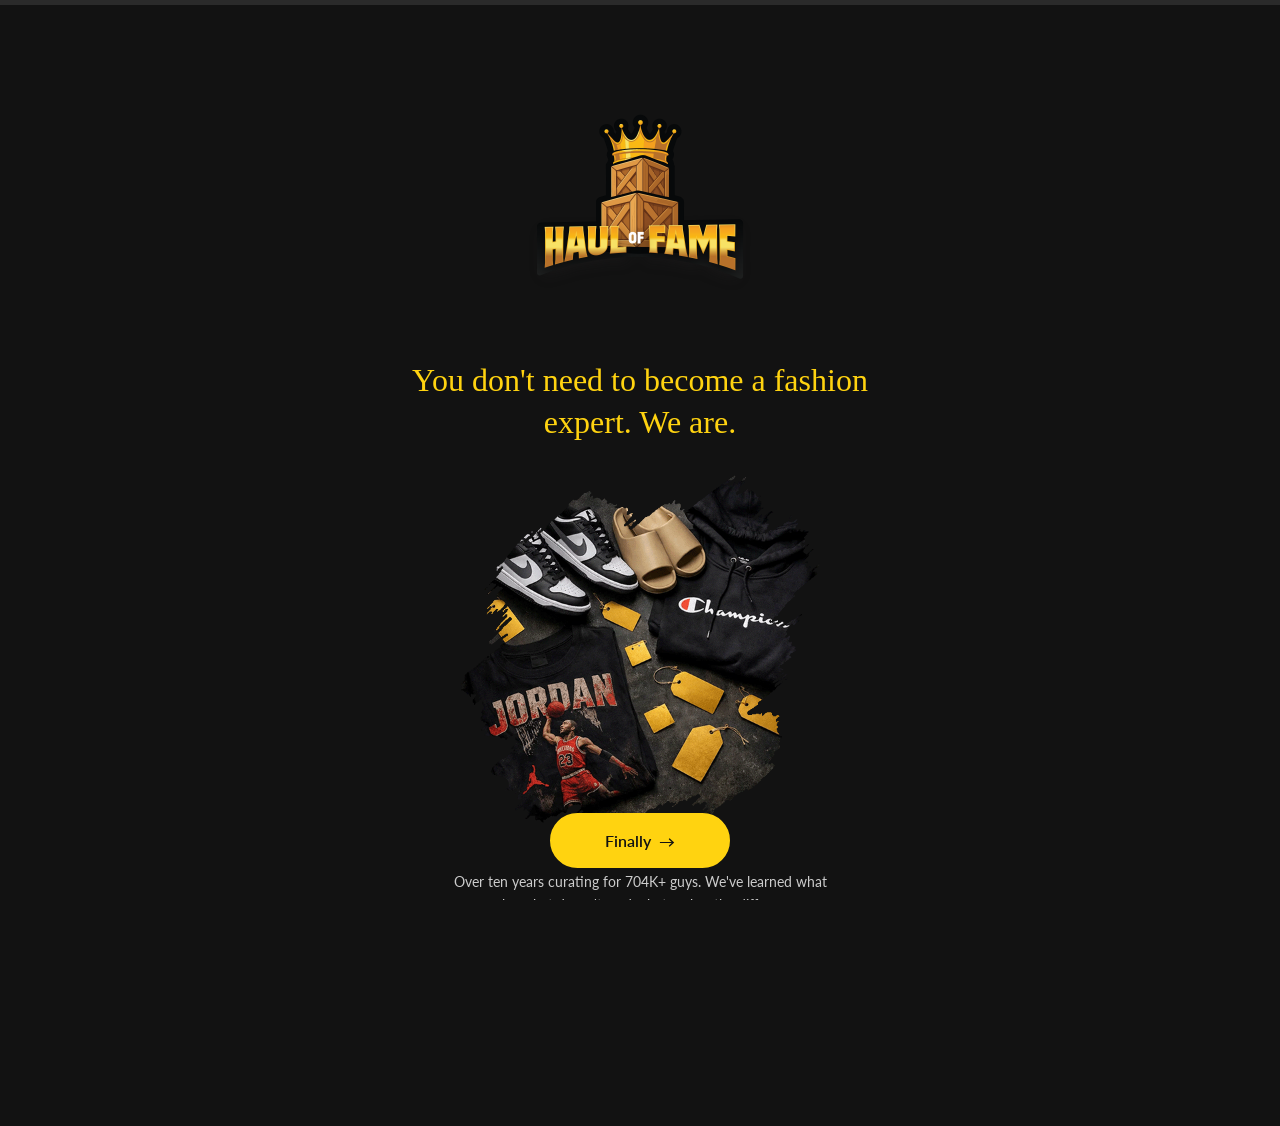
<file: quiz.html>
<!DOCTYPE html>
<html lang="en">
<head>
  <meta charset="UTF-8" />
  <meta name="viewport" content="width=device-width, initial-scale=1.0" />
  <title>Style Quiz | Haul of Fame</title>
  <meta name="description" content="Take the Haul of Fame StyleDNA quiz and discover your perfect subscription plan." />
  <link href="imgs/Starter.png" rel="shortcut icon" type="image/x-icon" />
  <link href="imgs/Starter.png" rel="apple-touch-icon" />

  <!-- Fonts -->
  <link rel="preconnect" href="https://fonts.googleapis.com" />
  <link rel="preconnect" href="https://fonts.gstatic.com" crossorigin />
  <link href="https://fonts.googleapis.com/css2?family=Lato:wght@300;400;700;900&family=Montserrat:wght@400;500;600;700&family=Permanent+Marker&display=swap" rel="stylesheet" />

  <!-- Styles -->
  <link href="css/swiper-bundle.min.css" rel="stylesheet" />
  <link href="css/quiz.css" rel="stylesheet" />
</head>
<body id="qz-body">

  <!-- Progress Bar -->
  <div id="qz-progress-bar">
    <div id="qz-progress-fill"></div>
  </div>

  <!-- Back Button (global, shown on steps 1+) -->
  <button id="qz-back-btn" class="qz-back-btn" aria-label="Go back" style="display:none;">
    <svg width="20" height="20" viewBox="0 0 20 20" fill="none"><path d="M13 16L7 10L13 4" stroke="currentColor" stroke-width="2" stroke-linecap="round" stroke-linejoin="round"/></svg>
  </button>

  <!-- Main Container -->
  <div id="qz-container">

    <!-- ============================================
         STEP 0: INTRO CAROUSEL (6 slides)
         ============================================ -->
    <section id="qz-welcome" class="qz-step" data-step="0">
      <div class="qz-step-content">
        <div class="qz-logo"><a href="https://thehauloffame.com" target="_blank"><img src="imgs/Logo_PNG_Colored_HOF.png" alt="Haul of Fame" /></a></div>
        <div id="qz-carousel-swiper" class="swiper">
          <div class="swiper-wrapper">

            <!-- Slide 1: Brand Network -->
            <div class="swiper-slide">
              <h1 class="qz-headline">You don't need to become a fashion expert. We are.</h1>
              <div class="qz-img-placeholder" id="qz-slide-img-1">
                <img src="imgs/cs_1.png" alt="Brand Network" style="width:100%;height:100%;object-fit:cover;border-radius:inherit;" />
              </div>
              <p class="qz-carousel-text">Over ten years curating for 704K+ guys. We've learned what works, what doesn't, and what makes the difference.</p>
            </div>

            <!-- Slide 2: Curation -->
            <div class="swiper-slide">
              <h1 class="qz-headline">We Show You Options. You Choose What Ships.</h1>
              <div class="qz-img-placeholder" id="qz-slide-img-2">
                <img src="imgs/cs_2.png" alt="Clothing Options" style="width:100%;height:100%;object-fit:cover;border-radius:inherit;" />
              </div>
              <p class="qz-carousel-text">See everything before it ships. Swap anything you don't like.</p>
            </div>

            <!-- Slide 3: Feedback -->
            <div class="swiper-slide">
              <h1 class="qz-headline">Every Choice You Make Teaches Us More About You.</h1>
              <div class="qz-img-placeholder" id="qz-slide-img-3">
                <img src="imgs/cs_3.png" alt="Feedback Loop" style="width:100%;height:100%;object-fit:cover;border-radius:inherit;" />
              </div>
              <p class="qz-carousel-text">704K+ guys have taught us patterns. Your feedback makes our recommendations smarter. You get better style, we get better at helping you.</p>
            </div>

            <!-- Slide 4: Value -->
            <div class="swiper-slide">
              <h1 class="qz-headline">Better Style Shouldn't Cost a Fortune or Feel Scary.</h1>
              <div class="qz-img-placeholder" id="qz-slide-img-4">
                <img src="imgs/cs_4.png" alt="Membership Value" style="width:100%;height:100%;object-fit:cover;border-radius:inherit;" />
              </div>
              <p class="qz-carousel-text">We cut out middlemen and partner directly with brands, passing the savings to you. Preview everything before it ships. Cancel anytime. You're in complete control.</p>
            </div>

            <!-- Slide 5: Transformation -->
            <div class="swiper-slide">
              <h1 class="qz-headline">"I Have Nothing to Wear" to "I Always Look Good."</h1>
              <div class="qz-img-placeholder" id="qz-slide-img-5">
                <img src="imgs/cs_5.png" alt="Before After" style="width:100%;height:100%;object-fit:cover;border-radius:inherit;" />
              </div>
              <p class="qz-carousel-text">Better dates. Better meetings. Better days. When you look good consistently, everything else gets easier.</p>
            </div>

            <!-- Slide 6: StyleDNA -->
            <div class="swiper-slide">
              <h1 class="qz-headline">Ready to Unlock Your StyleDNA?</h1>
              <p class="qz-subtext" style="margin-bottom:12px;">We've shown you how we help guys look better. Now let's talk about YOU.</p>
              <div class="qz-img-placeholder" id="qz-slide-img-6">
                <img src="imgs/cs_6.png" alt="StyleDNA" style="width:100%;height:100%;object-fit:cover;border-radius:inherit;" />
              </div>
              <p class="qz-carousel-text">These questions help us know what looks good on you - your build, what you like, how you live.</p>
            </div>

          </div>
          <div class="swiper-pagination" id="qz-carousel-dots"></div>
        </div>
      </div>
      <button id="qz-carousel-btn" class="qz-btn-primary">Finally <span class="qz-arrow">&rarr;</span></button>
    </section>

    <!-- ============================================
         STEP 1: Q1 - What matters most?
         ============================================ -->
    <section id="qz-motivation" class="qz-step" data-step="1">
      <div class="qz-step-content">
        <h1 class="qz-headline">You're here for a reason &mdash; better style, better fit, or better value.</h1>
        <h2 class="qz-question-label">What matters most to you?</h2>
        <div class="qz-options-grid qz-grid-2x2">
          <button class="qz-option-card" data-value="saving-time" id="qz-q1-opt1">Saving time</button>
          <button class="qz-option-card" data-value="dressing-better" id="qz-q1-opt2">Dressing better for less</button>
          <button class="qz-option-card" data-value="finding-brands" id="qz-q1-opt3">Finding better brands &amp; fits</button>
          <button class="qz-option-card" data-value="confidence" id="qz-q1-opt4">Building confidence</button>
        </div>
      </div>
      <button class="qz-btn-primary qz-btn-next qz-btn-disabled" disabled>Next <span class="qz-arrow">&rarr;</span></button>
    </section>

    <!-- ============================================
         STEP 2: Q2 - Primary style
         ============================================ -->
    <section id="qz-signal" class="qz-step" data-step="2">
      <div class="qz-step-content">
        <h1 class="qz-headline">Your style is a signal.</h1>
        <p class="qz-subtext">It doesn't just reflect who you are &mdash; it trains people how to treat you. We help you send the right signal, without the stress of figuring it out alone.</p>
        <h2 class="qz-question-label">What's your primary style?</h2>
        <div class="qz-options-grid qz-grid-1col">
          <button class="qz-option-card" data-value="contemporary" id="qz-q2-opt1">
            <span class="qz-option-title">Contemporary</span>
            <span class="qz-option-desc">Minimalist, timeless pieces</span>
          </button>
          <button class="qz-option-card" data-value="streetwear" id="qz-q2-opt2">
            <span class="qz-option-title">Streetwear</span>
            <span class="qz-option-desc">Urban, hip hop-inspired fit</span>
          </button>
          <button class="qz-option-card" data-value="heritage" id="qz-q2-opt3">
            <span class="qz-option-title">Heritage</span>
            <span class="qz-option-desc">Retro, creative, standout pieces</span>
          </button>
        </div>
      </div>
      <button class="qz-btn-primary qz-btn-next qz-btn-disabled" disabled>Next <span class="qz-arrow">&rarr;</span></button>
    </section>

    <!-- ============================================
         STEP 3: COMPLIMENT
         ============================================ -->
    <section id="qz-confidence" class="qz-step" data-step="3">
      <div class="qz-step-content">
        <h1 class="qz-headline">Great choice &mdash; style is personal, but confidence is universal.</h1>

        <!-- Streetwear variant -->
        <div class="qz-compliment-variant" data-style="streetwear">
          <div id="div-compliment-stack" class="qz-tip-stack" style="position:relative; width:100%; max-width:600px; aspect-ratio:1/1; margin:0 auto; overflow:visible;">
            <img src="imgs/QZ_tip1.png" alt="Streetwear Style 1" class="qz-tip-drop" style="position:absolute; width:100%; border-radius:12px; opacity:0; transform:translateY(-80px); z-index:1;" />
            <img src="imgs/QZ_tip2.png" alt="Streetwear Style 2" class="qz-tip-drop" style="position:absolute; width:100%; border-radius:12px; opacity:0; transform:translateY(-80px); z-index:2;" />
            <img src="imgs/QZ_tip3.png" alt="Streetwear Style 3" class="qz-tip-drop" style="position:absolute; width:100%; border-radius:12px; opacity:0; transform:translateY(-80px); z-index:3;" />
            <img src="imgs/QZ_tip4.png" alt="Streetwear Style 4" class="qz-tip-drop" style="position:absolute; width:100%; border-radius:12px; opacity:0; transform:translateY(-80px); z-index:4;" />
          </div>
          <h2 class="qz-question-label" style="margin-top:32px; position:relative; z-index:5;">STREETWEAR</h2>
        </div>

        <!-- Contemporary variant -->
        <div class="qz-compliment-variant" data-style="contemporary" style="display:none;">
          <div id="div-compliment-stack-cont" class="qz-tip-stack" style="position:relative; width:100%; max-width:600px; aspect-ratio:1/1; margin:0 auto; overflow:visible;">
            <img src="imgs/QZ_tip3.png" alt="Contemporary Style 1" class="qz-tip-drop" style="position:absolute; width:100%; border-radius:12px; opacity:0; transform:translateY(-80px); z-index:1;" />
            <img src="imgs/QZ_tip4.png" alt="Contemporary Style 2" class="qz-tip-drop" style="position:absolute; width:100%; border-radius:12px; opacity:0; transform:translateY(-80px); z-index:2;" />
            <img src="imgs/QZ_tip1.png" alt="Contemporary Style 3" class="qz-tip-drop" style="position:absolute; width:100%; border-radius:12px; opacity:0; transform:translateY(-80px); z-index:3;" />
            <img src="imgs/QZ_tip2.png" alt="Contemporary Style 4" class="qz-tip-drop" style="position:absolute; width:100%; border-radius:12px; opacity:0; transform:translateY(-80px); z-index:4;" />
          </div>
          <h2 class="qz-question-label" style="margin-top:32px; position:relative; z-index:5;">CONTEMPORARY</h2>
        </div>

        <!-- Heritage variant -->
        <div class="qz-compliment-variant" data-style="heritage" style="display:none;">
          <div id="div-compliment-stack-her" class="qz-tip-stack" style="position:relative; width:100%; max-width:600px; aspect-ratio:1/1; margin:0 auto; overflow:visible;">
            <img src="imgs/QZ_tip2.png" alt="Heritage Style 1" class="qz-tip-drop" style="position:absolute; width:100%; border-radius:12px; opacity:0; transform:translateY(-80px); z-index:1;" />
            <img src="imgs/QZ_tip1.png" alt="Heritage Style 2" class="qz-tip-drop" style="position:absolute; width:100%; border-radius:12px; opacity:0; transform:translateY(-80px); z-index:2;" />
            <img src="imgs/QZ_tip4.png" alt="Heritage Style 3" class="qz-tip-drop" style="position:absolute; width:100%; border-radius:12px; opacity:0; transform:translateY(-80px); z-index:3;" />
            <img src="imgs/QZ_tip3.png" alt="Heritage Style 4" class="qz-tip-drop" style="position:absolute; width:100%; border-radius:12px; opacity:0; transform:translateY(-80px); z-index:4;" />
          </div>
          <h2 class="qz-question-label" style="margin-top:32px; position:relative; z-index:5;">HERITAGE</h2>
        </div>

        <p class="qz-subtext">We've styled over 1 million boxes, and here's what we've learned: The #1 reason members stick around? The fit. When it fits right, it feels right. And when you feel right, you show up different.</p>
      </div>
      <button class="qz-btn-primary qz-btn-next">Next <span class="qz-arrow">&rarr;</span></button>
    </section>

    <!-- ============================================
         STEP 4: Q3 - Bottoms fit
         ============================================ -->
    <section id="qz-silhouette" class="qz-step" data-step="4">
      <div class="qz-step-content">
        <h1 class="qz-headline">Fit is quiet status.</h1>
        <p class="qz-subtext">Fit isn't just about comfort, it's about how you show up. When it's right, people notice &mdash; even if they don't know why.</p>
        <h2 class="qz-question-label">How do you like your bottoms to fit?</h2>
        <div class="qz-options-grid qz-grid-1col">
          <button class="qz-option-card" data-value="skinny-slim" id="qz-q3-opt1">
            <span class="qz-option-title">Skinny / Slim</span>
            <span class="qz-option-desc">Fitted, tapered, sharper silhouette</span>
          </button>
          <button class="qz-option-card" data-value="straight" id="qz-q3-opt2">
            <span class="qz-option-title">Straight</span>
            <span class="qz-option-desc">Balanced, classic, clean line</span>
          </button>
          <button class="qz-option-card" data-value="relaxed" id="qz-q3-opt3">
            <span class="qz-option-title">Relaxed</span>
            <span class="qz-option-desc">Looser fit, laid-back energy</span>
          </button>
        </div>
      </div>
      <button class="qz-btn-primary qz-btn-next qz-btn-disabled" disabled>Next <span class="qz-arrow">&rarr;</span></button>
    </section>

    <!-- ============================================
         STEP 5: Q4 - Colors
         ============================================ -->
    <section id="qz-energy" class="qz-step" data-step="5">
      <div class="qz-step-content">
        <h1 class="qz-headline">Colors carry energy.</h1>
        <p class="qz-subtext">Every color carries a vibe. Neutrals blend in. Bolds stand out. The right mix? That's how people remember you.</p>
        <h2 class="qz-question-label">What colors do you like?</h2>
        <div class="qz-options-grid qz-grid-1col">
          <button class="qz-option-card" data-value="neutral" id="qz-q4-opt1">
            <span class="qz-option-title">Neutral</span>
            <span class="qz-option-desc">Clean, understated, low-key</span>
          </button>
          <button class="qz-option-card" data-value="bold" id="qz-q4-opt2">
            <span class="qz-option-title">Bold</span>
            <span class="qz-option-desc">Bright, vivid, attention-grabbing</span>
          </button>
          <button class="qz-option-card" data-value="both" id="qz-q4-opt3">
            <span class="qz-option-title">Both</span>
            <span class="qz-option-desc">Mix of chill and standout pieces</span>
          </button>
        </div>
      </div>
      <button class="qz-btn-primary qz-btn-next qz-btn-disabled" disabled>Next <span class="qz-arrow">&rarr;</span></button>
    </section>

    <!-- ============================================
         STEP 6: Q5 - Designs
         ============================================ -->
    <section id="qz-expression" class="qz-step" data-step="6">
      <div class="qz-step-content">
        <h1 class="qz-headline">Designs say what you're about &mdash; without saying a word.</h1>
        <h2 class="qz-question-label">What kind of designs feel most like you?</h2>
        <div class="qz-options-grid qz-grid-1col">
          <button class="qz-option-card" data-value="clean" id="qz-q5-opt1">
            <span class="qz-option-title">Clean</span>
            <span class="qz-option-desc">Clean, simple, low-key logos &amp; prints</span>
          </button>
          <button class="qz-option-card" data-value="graphic" id="qz-q5-opt2">
            <span class="qz-option-title">Graphic</span>
            <span class="qz-option-desc">Bold designs, standout energy</span>
          </button>
          <button class="qz-option-card" data-value="both" id="qz-q5-opt3">
            <span class="qz-option-title">Both</span>
            <span class="qz-option-desc">Open to all styles, all moods</span>
          </button>
        </div>
      </div>
      <button class="qz-btn-primary qz-btn-next qz-btn-disabled" disabled>Next <span class="qz-arrow">&rarr;</span></button>
    </section>

    <!-- ============================================
         STEP 7: TIP 1
         ============================================ -->
    <section id="qz-checkpoint" class="qz-step" data-step="7">
      <div class="qz-step-content">
        <h1 class="qz-headline">Color. Design. Fit. Check.</h1>
        <img id="img-qz-tip6" src="imgs/QZ_tip6.png" alt="Style Tip" style="width:100%; max-width:400px; display:block; margin:20px auto; border-radius:12px;" />
        <p class="qz-subtext">93% of members say the main reason they stay is because we nail the fit. A perfect fit = confidence, energy, vibes.</p>
        <div id="div-tip1-stack" class="qz-tip-stack" style="position:relative; max-width:300px; aspect-ratio:3/4; margin:20px auto;">
          <img id="img-tip1-first" src="imgs/QZ_tip1.png" alt="Tip 1" class="qz-tip-drop" style="position:absolute; width:100%; border-radius:12px; opacity:0; transform:translateY(-80px); z-index:2;" />
          <img id="img-tip1-second" src="imgs/QZ_tip2.png" alt="Tip 2" class="qz-tip-drop" style="position:absolute; width:90%; left:5%; top:8%; border-radius:12px; opacity:0; transform:translateY(-80px); z-index:1;" />
        </div>
      </div>
      <button class="qz-btn-primary qz-btn-next">Next <span class="qz-arrow">&rarr;</span></button>
    </section>

    <!-- ============================================
         STEP 8: Q6 - Top size
         ============================================ -->
    <section id="qz-comfort" class="qz-step" data-step="8">
      <div class="qz-step-content">
        <h1 class="qz-headline">Fit isn't just comfort &mdash; it's competence.</h1>
        <p class="qz-subtext">We fine-tune each piece to help you feel sharper, stronger, and ready to move. Literally.</p>
        <h2 class="qz-question-label">What's your preferred top size?</h2>
        <div class="qz-options-grid qz-grid-2col">
          <button class="qz-option-pill" data-value="xs" id="qz-q6-xs">X-Small</button>
          <button class="qz-option-pill" data-value="s" id="qz-q6-s">Small</button>
          <button class="qz-option-pill" data-value="m" id="qz-q6-m">Medium</button>
          <button class="qz-option-pill" data-value="l" id="qz-q6-l">Large</button>
          <button class="qz-option-pill" data-value="xl" id="qz-q6-xl">X-Large</button>
          <button class="qz-option-pill" data-value="2xl" id="qz-q6-2xl">2X-Large</button>
          <button class="qz-option-pill" data-value="3xl" id="qz-q6-3xl" style="grid-column: span 2;">3X-Large</button>
        </div>
      </div>
      <button class="qz-btn-primary qz-btn-next qz-btn-disabled" disabled>Next <span class="qz-arrow">&rarr;</span></button>
    </section>

    <!-- ============================================
         STEP 9: Q7 - Waist + Pant length
         ============================================ -->
    <section id="qz-proportion" class="qz-step" data-step="9">
      <div class="qz-step-content">
        <h1 class="qz-headline">People feel when your fit is off.</h1>
        <p class="qz-subtext">We fix that. Because quiet confidence starts with pants that actually fit.</p>

        <h2 class="qz-question-label">What's your waist size?</h2>
        <div class="qz-options-grid qz-grid-3col" data-group="waistSize">
          <button class="qz-option-pill" data-value="28">28</button>
          <button class="qz-option-pill" data-value="29">29</button>
          <button class="qz-option-pill" data-value="30">30</button>
          <button class="qz-option-pill" data-value="31">31</button>
          <button class="qz-option-pill" data-value="32">32</button>
          <button class="qz-option-pill" data-value="33">33</button>
          <button class="qz-option-pill" data-value="34">34</button>
          <button class="qz-option-pill" data-value="36">36</button>
          <button class="qz-option-pill" data-value="38">38</button>
          <button class="qz-option-pill" data-value="40">40</button>
          <button class="qz-option-pill" data-value="42">42</button>
          <button class="qz-option-pill" data-value="44">44</button>
        </div>

        <h2 class="qz-question-label" style="margin-top:24px;">What's your desired pant length?</h2>
        <div class="qz-options-grid qz-grid-3col" data-group="pantLength">
          <button class="qz-option-pill" data-value="30">30</button>
          <button class="qz-option-pill" data-value="32">32</button>
          <button class="qz-option-pill" data-value="34">34</button>
        </div>
      </div>
      <button class="qz-btn-primary qz-btn-next qz-btn-disabled" disabled>Next <span class="qz-arrow">&rarr;</span></button>
    </section>

    <!-- ============================================
         STEP 10: Q8 - Shoe size
         ============================================ -->
    <section id="qz-finish" class="qz-step" data-step="10">
      <div class="qz-step-content">
        <h1 class="qz-headline">Your shoes finish the story.</h1>
        <p class="qz-subtext">We help you build full fits &mdash; not half-baked looks.</p>
        <h2 class="qz-question-label">What's your shoe size?</h2>
        <div class="qz-options-grid qz-grid-3col">
          <button class="qz-option-pill" data-value="7">7</button>
          <button class="qz-option-pill" data-value="7.5">7.5</button>
          <button class="qz-option-pill" data-value="8">8</button>
          <button class="qz-option-pill" data-value="8.5">8.5</button>
          <button class="qz-option-pill" data-value="9">9</button>
          <button class="qz-option-pill" data-value="9.5">9.5</button>
          <button class="qz-option-pill" data-value="10">10</button>
          <button class="qz-option-pill" data-value="10.5">10.5</button>
          <button class="qz-option-pill" data-value="11">11</button>
          <button class="qz-option-pill" data-value="11.5">11.5</button>
          <button class="qz-option-pill" data-value="12">12</button>
          <button class="qz-option-pill" data-value="13">13</button>
          <button class="qz-option-pill" data-value="14">14</button>
          <button class="qz-option-pill" data-value="other">Other</button>
        </div>
      </div>
      <button class="qz-btn-primary qz-btn-next qz-btn-disabled" disabled>Next <span class="qz-arrow">&rarr;</span></button>
    </section>

    <!-- ============================================
         STEP 11: Q9 - Height + Weight sliders
         ============================================ -->
    <section id="qz-blueprint" class="qz-step" data-step="11">
      <div class="qz-step-content">
        <h1 class="qz-headline">Brands use size charts &mdash; we use your measurements.</h1>
        <p class="qz-subtext">So you get what actually fits.</p>

        <div class="qz-slider-group">
          <h2 class="qz-question-label" style="text-align:left;">What's your height?</h2>
          <div class="qz-slider-header">
            <span class="qz-slider-label">Height</span>
            <span class="qz-slider-value" id="qz-height-value">5'8"</span>
          </div>
          <input type="range" class="qz-range" id="qz-height-slider" min="58" max="80" value="68" step="1" />
          <div class="qz-slider-hint" id="qz-height-hint">5'8"</div>
        </div>

        <div class="qz-slider-group">
          <h2 class="qz-question-label" style="text-align:left;">What's your weight?</h2>
          <div class="qz-slider-header">
            <span class="qz-slider-label">Weight</span>
            <span class="qz-slider-value" id="qz-weight-value">170 lbs</span>
          </div>
          <input type="range" class="qz-range" id="qz-weight-slider" min="100" max="350" value="170" step="5" />
          <div class="qz-slider-hint" id="qz-weight-hint">170 lbs</div>
        </div>
      </div>
      <button class="qz-btn-primary qz-btn-next">Next <span class="qz-arrow">&rarr;</span></button>
    </section>

    <!-- ============================================
         STEP 12: TIP 2
         ============================================ -->
    <section id="qz-precision" class="qz-step" data-step="12">
      <div class="qz-step-content">
        <h1 class="qz-headline">One size doesn't fit all.</h1>
        <p class="qz-subtext">Forget the guesswork. We build boxes to fit you &mdash; not a generic chart. The result? More wears, fewer regrets.</p>
        <div class="qz-img-placeholder" style="max-width:700px; background:transparent; border:none; overflow:visible; aspect-ratio:auto;">
          <img src="imgs/QZ_tip5.png" alt="Fit Tip" style="width:100%; height:auto; object-fit:contain; border-radius:0;" />
        </div>
      </div>
      <button class="qz-btn-primary qz-btn-next">Next <span class="qz-arrow">&rarr;</span></button>
    </section>

    <!-- ============================================
         STEP 13: Q10 - Brand selection
         ============================================ -->
    <section id="qz-premium" class="qz-step" data-step="13">
      <div class="qz-step-content">
        <h1 class="qz-headline">Get premium brands &mdash; for half the price.</h1>
        <p class="qz-subtext">Because flexing smart is better than flexing loud.</p>
        <h2 class="qz-question-label">What brands and shops feel most like you?</h2>
        <p class="qz-brands-counter">Select up to 6</p>
        <div class="qz-brands-wrap">
          <button class="qz-brand-pill" data-value="adidas">adidas</button>
          <button class="qz-brand-pill" data-value="american-eagle">American Eagle</button>
          <button class="qz-brand-pill" data-value="banks-journal">Banks Journal</button>
          <button class="qz-brand-pill" data-value="ben-sherman">Ben Sherman</button>
          <button class="qz-brand-pill" data-value="brixton">Brixton</button>
          <button class="qz-brand-pill" data-value="calvin-klein">Calvin Klein</button>
          <button class="qz-brand-pill" data-value="champion">Champion</button>
          <button class="qz-brand-pill" data-value="citi-trends">Citi Trends</button>
          <button class="qz-brand-pill" data-value="cookies">Cookies</button>
          <button class="qz-brand-pill" data-value="crooks-castles">Crooks &amp; Castles</button>
          <button class="qz-brand-pill" data-value="dl1961">DL1961</button>
          <button class="qz-brand-pill" data-value="diamond">Diamond</button>
          <button class="qz-brand-pill" data-value="elwood">Elwood</button>
          <button class="qz-brand-pill" data-value="foot-locker">Foot Locker</button>
          <button class="qz-brand-pill" data-value="hm">H&amp;M</button>
          <button class="qz-brand-pill" data-value="herschel">Herschel</button>
          <button class="qz-brand-pill" data-value="huf">HUF</button>
          <button class="qz-brand-pill" data-value="hurley">Hurley</button>
          <button class="qz-brand-pill" data-value="jack-jones">Jack &amp; Jones</button>
          <button class="qz-brand-pill" data-value="joes">Joe's</button>
          <button class="qz-brand-pill" data-value="katin">Katin</button>
          <button class="qz-brand-pill" data-value="levis">Levi's</button>
          <button class="qz-brand-pill" data-value="macys">Macy's</button>
          <button class="qz-brand-pill" data-value="market">MARKET</button>
          <button class="qz-brand-pill" data-value="new-balance">New Balance</button>
          <button class="qz-brand-pill" data-value="nike">Nike</button>
          <button class="qz-brand-pill" data-value="nixon">Nixon</button>
          <button class="qz-brand-pill" data-value="nordstrom">Nordstrom</button>
          <button class="qz-brand-pill" data-value="pacsun">Pacsun</button>
          <button class="qz-brand-pill" data-value="playboy">Playboy</button>
          <button class="qz-brand-pill" data-value="primitive">Primitive</button>
          <button class="qz-brand-pill" data-value="puma">Puma</button>
          <button class="qz-brand-pill" data-value="ralph-lauren">Ralph Lauren</button>
          <button class="qz-brand-pill" data-value="staple">Staple</button>
          <button class="qz-brand-pill" data-value="stussy">Stussy</button>
          <button class="qz-brand-pill" data-value="the-hundreds">The Hundreds</button>
          <button class="qz-brand-pill" data-value="tillys">Tillys</button>
          <button class="qz-brand-pill" data-value="tommy-hilfiger">Tommy Hilfiger</button>
          <button class="qz-brand-pill" data-value="undefeated">Undefeated</button>
          <button class="qz-brand-pill" data-value="urban-outfitters">Urban Outfitters</button>
          <button class="qz-brand-pill" data-value="vans">Vans</button>
          <button class="qz-brand-pill" data-value="zara">Zara</button>
          <button class="qz-brand-pill" data-value="zumiez">Zumiez</button>
        </div>
        <p class="qz-subtext" style="margin-top:16px;">We place large orders with brands to create serious savings for our Members &mdash; and to introduce them to their new favorite brands.</p>
      </div>
      <button class="qz-btn-primary qz-btn-next">Next <span class="qz-arrow">&rarr;</span></button>
    </section>

    <!-- ============================================
         STEP 14: Q11 - Email
         ============================================ -->
    <section id="qz-connect" class="qz-step" data-step="14">
      <div class="qz-step-content">
        <h1 class="qz-headline">Let's lock in your style journey.</h1>
        <p class="qz-subtext">We send secret drops, early access, and box upgrades. If you're serious about leveling-up, this is how you stay one step ahead.</p>
        <h2 class="qz-question-label">What's your email?</h2>
        <div class="qz-input-group">
          <input type="email" class="qz-input" id="qz-email-input" placeholder="Your email" autocomplete="email" required />
          <p class="qz-input-error-msg" id="qz-email-error">Please enter a valid email address.</p>
        </div>
      </div>
      <button class="qz-btn-primary qz-btn-next qz-btn-disabled" disabled>Next <span class="qz-arrow">&rarr;</span></button>
    </section>

    <!-- ============================================
         STEP 15: Q12 - Phone (optional)
         ============================================ -->
    <section id="qz-vip" class="qz-step" data-step="15">
      <div class="qz-step-content">
        <h1 class="qz-headline">Unlock VIP Mode</h1>
        <p class="qz-subtext">Get text notifications about new brands, exclusives, member perks, promotions and more.</p>
        <h2 class="qz-question-label">What's your number?</h2>
        <div class="qz-input-group">
          <input type="tel" class="qz-input" id="qz-phone-input" placeholder="Cell Number" autocomplete="tel" />
        </div>
        <div class="qz-checkbox-wrap">
          <input type="checkbox" id="qz-vip-checkbox" />
          <label class="qz-checkbox-label" for="qz-vip-checkbox">Check this box for exclusive VIP offers! By clicking this checkbox, you agree to receive recurring automated promotional and personalized marketing text messages from Haul of Fame at this cell number. Consent is not a condition of any purchase. Reply HELP for help and STOP to cancel.</label>
        </div>
      </div>
      <div class="qz-btn-wrap">
        <button class="qz-btn-primary qz-btn-next">Next <span class="qz-arrow">&rarr;</span></button>
        <button class="qz-btn-secondary qz-btn-skip">Skip And Miss Out On VIP Mode</button>
      </div>
    </section>

    <!-- ============================================
         STEP 16: Q13 - Birthday (optional)
         ============================================ -->
    <section id="qz-upgrade" class="qz-step" data-step="16">
      <div class="qz-step-content">
        <h1 class="qz-headline">Your Fit Day, Upgraded</h1>
        <p class="qz-subtext">Stylists remember birthdays. Give us a reason to surprise you. Being well-dressed should come with perks.</p>
        <h2 class="qz-question-label">When's your birthday?</h2>
        <div class="qz-input-group">
          <input type="text" class="qz-input" id="qz-birthday-input" placeholder="MM/DD/YYYY" maxlength="10" />
          <p class="qz-input-hint">MM/DD/YYYY</p>
        </div>
      </div>
      <div class="qz-btn-wrap">
        <button class="qz-btn-primary qz-btn-next">Reveal My StyleDNA <span class="qz-arrow">&rarr;</span></button>
        <button class="qz-btn-secondary qz-btn-skip">Skip And Reveal My StyleDNA</button>
      </div>
    </section>

    <!-- ============================================
         STEP 17: SUMMARY - StyleDNA
         ============================================ -->
    <section id="qz-results" class="qz-step" data-step="17">
      <div class="qz-step-content">
        <div class="qz-summary-card">
          <!-- Hero -->
          <div class="qz-summary-hero" style="background: url('imgs/QZ_summary1.png') center/cover no-repeat;">
            <div>
              <p class="qz-summary-hero-label">YOU ARE</p>
              <h1 class="qz-summary-archetype" id="qz-summary-archetype-name">The Architect</h1>
            </div>
          </div>

          <!-- Tags -->
          <div class="qz-summary-body">
            <div class="qz-tags-row" id="qz-summary-tags"></div>

            <!-- Description -->
            <div class="qz-summary-section">
              <p id="qz-summary-archetype-desc" style="font-size:15px; color:var(--qz-text); font-weight:600; margin-bottom:12px;">Clean fits. Simple choices. Always looks good.</p>
            </div>

            <!-- Your Style Mission -->
            <div class="qz-summary-section">
              <h3 class="qz-summary-section-title">Your Style Mission</h3>
              <p style="font-size:14px; color:var(--qz-text-light); line-height:1.6;">Your style journey is about adding layers to what you've already built. You've got the foundation covered &mdash; now it's time to experiment with your comfort zone. We'll introduce pieces that elevate who you are.</p>
            </div>

            <!-- Traits -->
            <div class="qz-summary-section">
              <h3 class="qz-summary-section-title">Your Traits</h3>
              <div class="qz-traits-wrap" id="qz-summary-traits"></div>
            </div>

            <!-- StyleDNA Stats -->
            <div class="qz-summary-section">
              <h3 class="qz-summary-section-title">Your StyleDNA</h3>

              <div class="qz-stat-bar-group">
                <div class="qz-stat-bar-label">Creative Expression</div>
                <div class="qz-stat-bar-sublabels"><span>Understated</span><span>Expressive</span></div>
                <div class="qz-stat-bar-track"><div class="qz-stat-bar-fill" id="qz-stat-creative-fill" style="width:0%"></div></div>
                <div class="qz-stat-bar-value" id="qz-stat-creative-value">0%</div>
              </div>

              <div class="qz-stat-bar-group">
                <div class="qz-stat-bar-label">Trend Awareness</div>
                <div class="qz-stat-bar-sublabels"><span>Timeless</span><span>Trendsetter</span></div>
                <div class="qz-stat-bar-track"><div class="qz-stat-bar-fill" id="qz-stat-trend-fill" style="width:0%"></div></div>
                <div class="qz-stat-bar-value" id="qz-stat-trend-value">0%</div>
              </div>

              <div class="qz-stat-bar-group">
                <div class="qz-stat-bar-label">Wardrobe Flexibility</div>
                <div class="qz-stat-bar-sublabels"><span>Focused</span><span>Versatile</span></div>
                <div class="qz-stat-bar-track"><div class="qz-stat-bar-fill" id="qz-stat-wardrobe-fill" style="width:0%"></div></div>
                <div class="qz-stat-bar-value" id="qz-stat-wardrobe-value">0%</div>
              </div>
            </div>

            <!-- We've Got You Covered -->
            <div class="qz-summary-section">
              <h3 class="qz-summary-section-title">We've Got You Covered</h3>
              <ul class="qz-checklist">
                <li>$60-$305/month, all pricing upfront</li>
                <li>All sizes XS-3XL available</li>
                <li>Cancel anytime, no commitment</li>
                <li>Swap months whenever you want</li>
                <li>You choose everything that ships</li>
              </ul>
            </div>
          </div>
        </div>
      </div>
      <button class="qz-btn-primary qz-btn-next" style="position:relative; bottom:auto; left:auto; transform:none; margin:24px auto;">See My Plan Options <span class="qz-arrow">&rarr;</span></button>
    </section>

    <!-- ============================================
         STEP 18: PLAN SELECTION
         ============================================ -->
    <section id="qz-plans" class="qz-step" data-step="18">
      <div class="qz-step-content">
        <div class="qz-logo" style="margin-bottom:8px;"><a href="https://thehauloffame.com" target="_blank"><img src="imgs/Logo_PNG_Colored_HOF.png" alt="Haul of Fame" /></a></div>
        <h1 class="qz-plans-header">A Plan For Every Budget</h1>
        <p class="qz-plans-sub">Get your first package within 2 weeks! Includes some of the Estimated U.S. Shipping for members.</p>

        <!-- Plan: Haul of Famer (Featured) -->
        <div class="qz-plan-card qz-plan-featured" id="qz-plan-hof">
          <h2 class="qz-plan-name">Haul of Famer</h2>
          <p class="qz-plan-items">6-8 items per box</p>
          <div class="qz-plan-pricing">
            <span class="qz-plan-price-label">Your Price</span>
            <span class="qz-plan-price-value">$305</span>
          </div>
          <div class="qz-plan-pricing">
            <span class="qz-plan-price-label">Retail Value</span>
            <span class="qz-plan-msrp">$575+</span>
          </div>
          <button class="qz-plan-btn">Start Styling</button>
        </div>

        <!-- Plan: All Star -->
        <div class="qz-plan-card" id="qz-plan-allstar">
          <h2 class="qz-plan-name">The All Star</h2>
          <p class="qz-plan-items">4-5 items per box</p>
          <div class="qz-plan-pricing">
            <span class="qz-plan-price-label">Your Price</span>
            <span class="qz-plan-price-value">$225</span>
          </div>
          <div class="qz-plan-pricing">
            <span class="qz-plan-price-label">Retail Value</span>
            <span class="qz-plan-msrp">$400+</span>
          </div>
          <button class="qz-plan-btn">Start Styling</button>
        </div>

        <!-- Plan: Starter -->
        <div class="qz-plan-card" id="qz-plan-starter">
          <h2 class="qz-plan-name">The Starter</h2>
          <p class="qz-plan-items">3-4 items per box</p>
          <div class="qz-plan-pricing">
            <span class="qz-plan-price-label">Your Price</span>
            <span class="qz-plan-price-value">$165</span>
          </div>
          <div class="qz-plan-pricing">
            <span class="qz-plan-price-label">Retail Value</span>
            <span class="qz-plan-msrp">$300+</span>
          </div>
          <button class="qz-plan-btn">Start Styling</button>
        </div>

        <!-- Plan: Rookie -->
        <div class="qz-plan-card" id="qz-plan-rookie">
          <h2 class="qz-plan-name">The Rookie</h2>
          <p class="qz-plan-items">2-3 items per box</p>
          <div class="qz-plan-pricing">
            <span class="qz-plan-price-label">Your Price</span>
            <span class="qz-plan-price-value">$105</span>
          </div>
          <div class="qz-plan-pricing">
            <span class="qz-plan-price-label">Retail Value</span>
            <span class="qz-plan-msrp">$200+</span>
          </div>
          <button class="qz-plan-btn">Start Styling</button>
        </div>

        <!-- Info Section -->
        <div class="qz-divider"></div>
        <div style="text-align:center; margin-bottom:32px;">
          <h2 class="qz-headline" style="font-size:22px;">Don't worry, you can upgrade or downgrade your plan at any time.</h2>
          <p class="qz-subtext">Haul of Fame sends you a monthly package based on the style profile and preferences you create.</p>
        </div>

        <div style="display:grid; gap:12px; margin-bottom:32px;">
          <div style="display:flex; align-items:center; gap:12px; font-size:14px; color:var(--qz-text);">
            <span style="font-size:18px; color:var(--qz-accent);">&#10003;</span> Top streetwear brands
          </div>
          <div style="display:flex; align-items:center; gap:12px; font-size:14px; color:var(--qz-text);">
            <span style="font-size:18px; color:var(--qz-accent);">&#10003;</span> No long-term commitments
          </div>
          <div style="display:flex; align-items:center; gap:12px; font-size:14px; color:var(--qz-text);">
            <span style="font-size:18px; color:var(--qz-accent);">&#10003;</span> Keep it all without paying extra
          </div>
          <div style="display:flex; align-items:center; gap:12px; font-size:14px; color:var(--qz-text);">
            <span style="font-size:18px; color:var(--qz-accent);">&#10003;</span> Free shipping to continental U.S.
          </div>
          <div style="display:flex; align-items:center; gap:12px; font-size:14px; color:var(--qz-text);">
            <span style="font-size:18px; color:var(--qz-accent);">&#10003;</span> Stylists available around the clock
          </div>
        </div>

        <!-- FAQ -->
        <div class="qz-faq-section">
          <h2 class="qz-faq-title">Got A Question?</h2>

          <div class="qz-faq-item">
            <button class="qz-faq-question">Have a specific need?</button>
            <div class="qz-faq-answer"><p>Reach out to our styling team and we'll work with you to find the perfect fit for your needs and preferences.</p></div>
          </div>

          <div class="qz-faq-item">
            <button class="qz-faq-question">What's in my first package?</button>
            <div class="qz-faq-answer"><p>Your first package includes a curated selection of streetwear pieces based on your StyleDNA quiz results. The number of items depends on your chosen plan.</p></div>
          </div>

          <div class="qz-faq-item">
            <button class="qz-faq-question">Can I change my Style Type?</button>
            <div class="qz-faq-answer"><p>Yes! You can update your style preferences at any time through your member portal. Your stylist will adjust future boxes accordingly.</p></div>
          </div>

          <div class="qz-faq-item">
            <button class="qz-faq-question">How do I choose my Bonus?</button>
            <div class="qz-faq-answer"><p>After your first box, you'll get access to bonus item selections each month. Preview and pick your favorites before they ship.</p></div>
          </div>

          <div class="qz-faq-item">
            <button class="qz-faq-question">Can I upgrade my subscription?</button>
            <div class="qz-faq-answer"><p>Absolutely. You can upgrade or downgrade your plan at any time. Changes take effect on your next billing cycle.</p></div>
          </div>

          <div class="qz-faq-item">
            <button class="qz-faq-question">Do you make deliveries?</button>
            <div class="qz-faq-answer"><p>Yes, we ship to all 50 U.S. states. Continental U.S. shipping is free. Alaska and Hawaii may have additional shipping charges.</p></div>
          </div>

          <div class="qz-faq-item">
            <button class="qz-faq-question">Can I exchange an item?</button>
            <div class="qz-faq-answer"><p>We offer easy exchanges within 7 days of delivery. Simply contact our support team and we'll get you the right size or style.</p></div>
          </div>

          <div class="qz-faq-item">
            <button class="qz-faq-question">Can I cancel my subscription?</button>
            <div class="qz-faq-answer"><p>Yes, you can cancel anytime with no penalties. Just head to your account settings or contact our support team.</p></div>
          </div>

          <div class="qz-faq-item">
            <button class="qz-faq-question">Do you make international deliveries?</button>
            <div class="qz-faq-answer"><p>Currently, we only ship within the United States. We're working on expanding internationally in the near future.</p></div>
          </div>

          <div class="qz-faq-item">
            <button class="qz-faq-question">How does the pricing system work?</button>
            <div class="qz-faq-answer"><p>Each plan has a fixed monthly price. You get items worth significantly more than your subscription cost. No hidden fees, no surprises.</p></div>
          </div>
        </div>

        <!-- Footer -->
        <div style="text-align:center; padding:40px 0 20px; font-size:12px; color:var(--qz-text-light);">
          HAUL OF FAME
        </div>

      </div>
    </section>

  </div><!-- /qz-container -->

  <!-- Scripts -->
  <script src="js/swiper-bundle.min.js"></script>
  <script src="js/quiz.js"></script>

</body>
</html>
</file>
<file: css/quiz.css>
/* ============================================
   HAUL OF FAME - SUBSCRIPTION QUIZ STYLES
   Dark Theme: #121212 bg, #ffd310 accents, white text
   ============================================ */

/* --- CSS Variables --- */
:root {
  --qz-bg: #121212;
  --qz-accent: #ffd310;
  --qz-accent-hover: #ffe04d;
  --qz-text: #ffffff;
  --qz-text-light: #cccccc;
  --qz-card-bg: #1e1e1e;
  --qz-border: #333333;
  --qz-border-light: #2a2a2a;
  --qz-progress-track: #2a2a2a;
  --qz-error: #ff5252;
  --qz-success: #4caf50;
  --qz-radius-card: 16px;
  --qz-radius-pill: 999px;
  --qz-radius-btn: 999px;
  --qz-transition: 300ms ease-out;
  --qz-max-width: 500px;
  --qz-font-heading: 'Permanent Marker', cursive;
  --qz-font-sans: 'Lato', 'Montserrat', -apple-system, BlinkMacSystemFont, sans-serif;
}

/* --- Reset & Base --- */
*, *::before, *::after {
  box-sizing: border-box;
  margin: 0;
  padding: 0;
}

html, body {
  height: 100%;
  width: 100%;
  overflow-x: hidden;
}

body {
  background-color: var(--qz-bg);
  color: var(--qz-text);
  font-family: var(--qz-font-sans);
  font-size: 16px;
  line-height: 1.5;
  -webkit-font-smoothing: antialiased;
  -moz-osx-font-smoothing: grayscale;
}

/* --- Back Button --- */
.qz-back-btn {
  position: fixed;
  top: 18px;
  left: 16px;
  z-index: 1001;
  display: flex;
  align-items: center;
  justify-content: center;
  width: 40px;
  height: 40px;
  background: var(--qz-card-bg);
  border: 1px solid var(--qz-border);
  border-radius: 50%;
  color: var(--qz-text);
  cursor: pointer;
  transition: background 0.2s ease, border-color 0.2s ease;
  -webkit-tap-highlight-color: transparent;
}

.qz-back-btn:hover {
  background: var(--qz-border);
  border-color: var(--qz-accent);
}

/* --- Progress Bar --- */
#qz-progress-bar {
  position: fixed;
  top: 0;
  left: 0;
  width: 100%;
  height: 5px;
  background: var(--qz-progress-track);
  z-index: 1000;
}

#qz-progress-fill {
  height: 100%;
  width: 0%;
  background: var(--qz-accent);
  transition: width 0.4s ease;
}

/* --- Main Container --- */
#qz-container {
  position: relative;
  width: 100%;
  min-height: 100vh;
}

/* --- Quiz Logo/Nav --- */
.qz-nav {
  width: 100%;
  max-width: var(--qz-max-width);
  display: flex;
  align-items: center;
  justify-content: center;
  margin-bottom: 24px;
}

.qz-nav-logo {
  height: 50px;
  width: auto;
  object-fit: contain;
}

/* --- Step Sections --- */
.qz-step {
  display: none;
  min-height: 100vh;
  width: 100%;
  padding: 60px 24px 120px;
  flex-direction: column;
  align-items: center;
}

.qz-step.qz-active {
  display: flex;
}

/* Fade transitions */
.qz-step.qz-fade-in {
  animation: qzFadeIn var(--qz-transition) forwards;
}

.qz-step.qz-fade-out {
  animation: qzFadeOut var(--qz-transition) forwards;
}

@keyframes qzFadeIn {
  from { opacity: 0; transform: translateY(20px); }
  to { opacity: 1; transform: translateY(0); }
}

@keyframes qzFadeOut {
  from { opacity: 1; transform: translateY(0); }
  to { opacity: 0; transform: translateY(-20px); }
}

/* --- Step Content --- */
.qz-step-content {
  width: 100%;
  max-width: var(--qz-max-width);
  display: flex;
  flex-direction: column;
  align-items: center;
  flex: 1;
}

/* --- Typography --- */
.qz-headline {
  font-family: var(--qz-font-heading);
  font-style: normal;
  font-weight: 400;
  font-size: 28px;
  line-height: 1.3;
  color: var(--qz-accent);
  text-align: center;
  margin-bottom: 12px;
}

.qz-subtext {
  font-family: var(--qz-font-sans);
  font-size: 14px;
  line-height: 1.6;
  color: var(--qz-text-light);
  text-align: center;
  margin-bottom: 28px;
  max-width: 420px;
}

.qz-question-label {
  font-family: var(--qz-font-sans);
  font-weight: 700;
  font-size: 18px;
  color: var(--qz-text);
  text-align: center;
  margin-bottom: 24px;
}

.qz-logo {
  text-align: center;
  margin-bottom: 24px;
}

.qz-logo img {
  width: 250px;
  height: auto;
  object-fit: contain;
}

/* --- Option Cards --- */
.qz-options-grid {
  display: grid;
  gap: 12px;
  width: 100%;
  max-width: var(--qz-max-width);
  margin-bottom: 24px;
}

.qz-grid-2x2 {
  grid-template-columns: 1fr 1fr;
}

.qz-grid-1col {
  grid-template-columns: 1fr;
}

.qz-grid-2col {
  grid-template-columns: 1fr 1fr;
}

.qz-grid-3col {
  grid-template-columns: 1fr 1fr 1fr;
}

.qz-option-card {
  display: flex;
  flex-direction: column;
  align-items: center;
  justify-content: center;
  padding: 20px 16px;
  background: var(--qz-card-bg);
  border: 1px solid var(--qz-border);
  border-radius: var(--qz-radius-card);
  cursor: pointer;
  transition: all 0.2s ease;
  text-align: center;
  font-family: var(--qz-font-sans);
  font-size: 15px;
  font-weight: 500;
  color: var(--qz-text);
  user-select: none;
  -webkit-tap-highlight-color: transparent;
}

.qz-option-card:hover {
  border-color: var(--qz-accent);
  box-shadow: 0 2px 8px rgba(255, 211, 16, 0.12);
}

.qz-option-card.qz-selected {
  background: var(--qz-accent);
  color: #121212;
  border-color: var(--qz-accent);
}

.qz-option-card .qz-option-title {
  font-weight: 600;
  font-size: 15px;
  margin-bottom: 4px;
}

.qz-option-card .qz-option-desc {
  font-size: 12px;
  font-weight: 400;
  color: var(--qz-text-light);
  line-height: 1.4;
}

.qz-option-card.qz-selected .qz-option-desc {
  color: rgba(18, 18, 18, 0.7);
}

/* Small pill option (for sizes, shoes, waist) */
.qz-option-pill {
  display: flex;
  align-items: center;
  justify-content: center;
  padding: 12px 16px;
  background: var(--qz-card-bg);
  border: 1px solid var(--qz-border);
  border-radius: var(--qz-radius-pill);
  cursor: pointer;
  transition: all 0.2s ease;
  font-family: var(--qz-font-sans);
  font-size: 14px;
  font-weight: 500;
  color: var(--qz-text);
  user-select: none;
  -webkit-tap-highlight-color: transparent;
}

.qz-option-pill:hover {
  border-color: var(--qz-accent);
}

.qz-option-pill.qz-selected {
  background: var(--qz-accent);
  color: #121212;
  border-color: var(--qz-accent);
}

/* Brand pill (for Q10) */
.qz-brand-pill {
  display: inline-flex;
  align-items: center;
  justify-content: center;
  padding: 10px 18px;
  background: var(--qz-card-bg);
  border: 1px solid var(--qz-border);
  border-radius: var(--qz-radius-pill);
  cursor: pointer;
  transition: all 0.2s ease;
  font-family: var(--qz-font-sans);
  font-size: 13px;
  font-weight: 600;
  color: var(--qz-text);
  user-select: none;
  white-space: nowrap;
  -webkit-tap-highlight-color: transparent;
}

.qz-brand-pill:hover {
  border-color: var(--qz-accent);
}

.qz-brand-pill.qz-selected {
  background: var(--qz-accent);
  color: #121212;
  border-color: var(--qz-accent);
}

.qz-brand-pill.qz-disabled {
  opacity: 0.4;
  cursor: not-allowed;
}

.qz-brands-wrap {
  display: flex;
  flex-wrap: wrap;
  gap: 8px;
  justify-content: center;
  width: 100%;
  max-width: var(--qz-max-width);
  margin-bottom: 24px;
}

.qz-brands-counter {
  font-size: 14px;
  color: var(--qz-text-light);
  text-align: center;
  margin-bottom: 16px;
}

/* --- CTA Buttons --- */
.qz-btn-primary {
  display: inline-flex;
  align-items: center;
  justify-content: center;
  gap: 8px;
  padding: 16px 40px;
  background: var(--qz-accent);
  color: #121212;
  border: 2px solid var(--qz-accent);
  border-radius: var(--qz-radius-btn);
  font-family: var(--qz-font-sans);
  font-size: 16px;
  font-weight: 600;
  cursor: pointer;
  transition: all 0.2s ease;
  user-select: none;
  -webkit-tap-highlight-color: transparent;
  position: fixed;
  bottom: 32px;
  left: 50%;
  transform: translateX(-50%);
  z-index: 100;
  min-width: 180px;
}

.qz-btn-primary:hover {
  background: var(--qz-accent-hover);
  border-color: var(--qz-accent-hover);
}

.qz-btn-primary:disabled,
.qz-btn-primary.qz-btn-disabled {
  background: #444444;
  border-color: #444444;
  color: #888888;
  cursor: not-allowed;
}

.qz-btn-secondary {
  display: inline-flex;
  align-items: center;
  justify-content: center;
  gap: 8px;
  padding: 14px 32px;
  background: transparent;
  color: var(--qz-accent);
  border: 2px solid var(--qz-accent);
  border-radius: var(--qz-radius-btn);
  font-family: var(--qz-font-sans);
  font-size: 14px;
  font-weight: 600;
  cursor: pointer;
  transition: all 0.2s ease;
  user-select: none;
  -webkit-tap-highlight-color: transparent;
}

.qz-btn-secondary:hover {
  background: var(--qz-accent);
  color: #121212;
}

/* Bottom button wrapper for multiple buttons */
.qz-btn-wrap {
  position: fixed;
  bottom: 32px;
  left: 50%;
  transform: translateX(-50%);
  z-index: 100;
  display: flex;
  flex-direction: column;
  align-items: center;
  gap: 12px;
}

.qz-btn-wrap .qz-btn-primary,
.qz-btn-wrap .qz-btn-secondary {
  position: static;
  transform: none;
}

/* --- Text Inputs --- */
.qz-input-group {
  width: 100%;
  max-width: var(--qz-max-width);
  margin-bottom: 24px;
}

.qz-input {
  width: 100%;
  padding: 12px 0;
  border: none;
  border-bottom: 2px solid var(--qz-border);
  background: transparent;
  font-family: var(--qz-font-sans);
  font-size: 16px;
  color: var(--qz-text);
  outline: none;
  transition: border-color 0.2s ease;
}

.qz-input::placeholder {
  color: #666666;
}

.qz-input:focus {
  border-bottom-color: var(--qz-accent);
}

.qz-input.qz-input-error {
  border-bottom-color: var(--qz-error);
}

.qz-input-hint {
  font-size: 12px;
  color: var(--qz-text-light);
  margin-top: 6px;
}

.qz-input-error-msg {
  font-size: 12px;
  color: var(--qz-error);
  margin-top: 6px;
  display: none;
}

.qz-input-error-msg.qz-visible {
  display: block;
}

/* Checkbox */
.qz-checkbox-wrap {
  display: flex;
  align-items: flex-start;
  gap: 10px;
  width: 100%;
  max-width: var(--qz-max-width);
  margin-top: 16px;
  margin-bottom: 16px;
}

.qz-checkbox-wrap input[type="checkbox"] {
  width: 18px;
  height: 18px;
  margin-top: 2px;
  flex-shrink: 0;
  accent-color: var(--qz-accent);
}

.qz-checkbox-label {
  font-size: 12px;
  color: var(--qz-text-light);
  line-height: 1.5;
}

/* --- Range Sliders --- */
.qz-slider-group {
  width: 100%;
  max-width: var(--qz-max-width);
  margin-bottom: 32px;
}

.qz-slider-header {
  display: flex;
  justify-content: space-between;
  align-items: baseline;
  margin-bottom: 4px;
}

.qz-slider-label {
  font-weight: 600;
  font-size: 14px;
  color: var(--qz-text);
}

.qz-slider-value {
  font-weight: 700;
  font-size: 18px;
  color: var(--qz-accent);
}

.qz-range {
  -webkit-appearance: none;
  appearance: none;
  width: 100%;
  height: 6px;
  border-radius: 3px;
  background: var(--qz-progress-track);
  outline: none;
  margin: 12px 0 8px;
}

.qz-range::-webkit-slider-thumb {
  -webkit-appearance: none;
  appearance: none;
  width: 24px;
  height: 24px;
  border-radius: 50%;
  background: var(--qz-accent);
  cursor: pointer;
  border: 3px solid #121212;
  box-shadow: 0 1px 4px rgba(0,0,0,0.4);
}

.qz-range::-moz-range-thumb {
  width: 24px;
  height: 24px;
  border-radius: 50%;
  background: var(--qz-accent);
  cursor: pointer;
  border: 3px solid #121212;
  box-shadow: 0 1px 4px rgba(0,0,0,0.4);
}

.qz-slider-hint {
  font-size: 12px;
  color: var(--qz-text-light);
  text-align: right;
}

/* --- Image Placeholder --- */
.qz-img-placeholder {
  width: 100%;
  max-width: 360px;
  aspect-ratio: 1 / 1;
  background: var(--qz-card-bg);
  border: 1px solid var(--qz-border);
  border-radius: 12px;
  display: flex;
  align-items: center;
  justify-content: center;
  margin: 20px auto;
  color: #666666;
  font-size: 14px;
}

.qz-img-placeholder img {
  width: 100%;
  height: 100%;
  object-fit: contain;
  border-radius: 12px;
}

/* Carousel slide images: transparent container, no border */
[id^="qz-slide-img-"] {
  background: transparent;
  border: none;
}

/* Tip drop-stacking animation */
@keyframes tipDrop {
  0% { opacity: 0; transform: translateY(-80px) rotate(-3deg); }
  60% { opacity: 1; transform: translateY(8px) rotate(1deg); }
  80% { transform: translateY(-3px) rotate(0deg); }
  100% { opacity: 1; transform: translateY(0) rotate(0deg); }
}

.qz-tip-drop.animate {
  animation: tipDrop 0.6s cubic-bezier(0.34, 1.56, 0.64, 1) forwards;
}

/* Compliment section: wider content to fit 600px images */
#qz-confidence .qz-step-content {
  max-width: 640px;
}

.qz-compliment-variant {
  width: 100%;
  max-width: 600px;
}

/* Tighten gap between image stack and label/text */
.qz-compliment-variant .qz-question-label {
  margin-top: 12px !important;
}

#qz-confidence .qz-subtext {
  margin-top: 8px;
}

/* Tip 2: wider content for 700px circle image */
#qz-precision .qz-step-content {
  max-width: 740px;
}

/* Tip/Compliment images */
.qz-feature-img {
  width: 100%;
  max-width: 340px;
  border-radius: 12px;
  margin: 20px auto;
  display: block;
}

/* --- Carousel (Swiper overrides) --- */
#qz-welcome .swiper {
  width: 100%;
  max-width: var(--qz-max-width);
  overflow: hidden;
}

#qz-welcome .swiper-slide {
  display: flex;
  flex-direction: column;
  align-items: center;
  text-align: center;
  padding: 0 8px;
}

#qz-welcome .swiper-pagination {
  position: relative;
  bottom: auto;
  margin-top: 24px;
}

#qz-welcome .swiper-pagination-bullet {
  background: var(--qz-border);
  opacity: 1;
}

#qz-welcome .swiper-pagination-bullet-active {
  background: var(--qz-accent);
}

#qz-welcome .qz-carousel-text {
  font-size: 14px;
  color: var(--qz-text-light);
  line-height: 1.6;
  max-width: 400px;
  margin-top: 16px;
}

/* --- Summary / StyleDNA --- */
.qz-summary-card {
  width: 100%;
  max-width: var(--qz-max-width);
  background: var(--qz-card-bg);
  border: none;
  border-radius: 16px;
  overflow: hidden;
}

.qz-summary-hero {
  width: 100%;
  height: 240px;
  background: var(--qz-border-light);
  display: flex;
  align-items: flex-end;
  padding: 20px;
  position: relative;
}

.qz-summary-hero-label {
  font-size: 12px;
  color: var(--qz-text-light);
  text-transform: uppercase;
  letter-spacing: 1px;
}

.qz-summary-archetype {
  font-family: var(--qz-font-heading);
  font-size: 32px;
  font-weight: 400;
  color: var(--qz-accent);
}

.qz-summary-body {
  padding: 24px 20px;
}

.qz-summary-section {
  margin-bottom: 24px;
}

.qz-summary-section-title {
  font-family: var(--qz-font-heading);
  font-weight: 400;
  font-size: 16px;
  color: var(--qz-accent);
  margin-bottom: 12px;
}

.qz-tags-row {
  display: flex;
  flex-wrap: wrap;
  gap: 8px;
  margin-bottom: 12px;
}

.qz-tag {
  padding: 6px 14px;
  border-radius: var(--qz-radius-pill);
  font-size: 12px;
  font-weight: 600;
}

.qz-tag-red { background: #e74c3c; color: #fff; }
.qz-tag-blue { background: #3498db; color: #fff; }
.qz-tag-green { background: #2ecc71; color: #fff; }
.qz-tag-orange { background: #e67e22; color: #fff; }
.qz-tag-yellow { background: var(--qz-accent); color: #121212; }

.qz-stat-bar-group {
  margin-bottom: 16px;
}

.qz-stat-bar-label {
  font-size: 13px;
  font-weight: 600;
  color: var(--qz-text);
  margin-bottom: 6px;
}

.qz-stat-bar-sublabels {
  display: flex;
  justify-content: space-between;
  font-size: 11px;
  color: var(--qz-text-light);
  margin-bottom: 4px;
}

.qz-stat-bar-track {
  width: 100%;
  height: 8px;
  background: var(--qz-border);
  border-radius: 4px;
  overflow: hidden;
}

.qz-stat-bar-fill {
  height: 100%;
  background: var(--qz-accent);
  border-radius: 4px;
  transition: width 1s ease;
}

.qz-stat-bar-value {
  font-size: 12px;
  color: var(--qz-accent);
  margin-top: 4px;
}

/* Checklist */
.qz-checklist {
  list-style: none;
}

.qz-checklist li {
  display: flex;
  align-items: center;
  gap: 10px;
  padding: 12px 16px;
  background: var(--qz-accent);
  color: #121212;
  border-radius: 8px;
  margin-bottom: 8px;
  font-size: 13px;
  font-weight: 600;
}

.qz-checklist li::before {
  content: '\2713';
  flex-shrink: 0;
  font-weight: 700;
}

/* Celebrities row */
.qz-celebs-row {
  display: flex;
  gap: 8px;
  overflow-x: auto;
  padding-bottom: 8px;
}

.qz-celeb-chip {
  display: inline-flex;
  align-items: center;
  gap: 6px;
  padding: 8px 14px;
  background: var(--qz-border);
  border-radius: var(--qz-radius-pill);
  font-size: 13px;
  font-weight: 500;
  white-space: nowrap;
  color: var(--qz-text);
}

/* Trait pills */
.qz-traits-wrap {
  display: flex;
  flex-wrap: wrap;
  gap: 8px;
}

.qz-trait-pill {
  padding: 8px 16px;
  background: var(--qz-accent);
  color: #121212;
  border-radius: var(--qz-radius-pill);
  font-size: 12px;
  font-weight: 600;
}

/* --- Plan Cards --- */
.qz-plans-header {
  font-family: var(--qz-font-heading);
  font-size: 24px;
  font-weight: 400;
  color: var(--qz-accent);
  text-align: center;
  text-transform: uppercase;
  letter-spacing: 1px;
  margin-bottom: 8px;
}

.qz-plans-sub {
  font-size: 13px;
  color: var(--qz-text-light);
  text-align: center;
  margin-bottom: 24px;
}

.qz-plan-card {
  width: 100%;
  max-width: var(--qz-max-width);
  background: var(--qz-card-bg);
  border: 1px solid var(--qz-border);
  border-radius: 12px;
  padding: 24px 20px;
  margin-bottom: 16px;
}

.qz-plan-card.qz-plan-featured {
  border: 2px solid var(--qz-accent);
  position: relative;
}

.qz-plan-card.qz-plan-featured::before {
  content: 'MOST POPULAR';
  position: absolute;
  top: -12px;
  left: 50%;
  transform: translateX(-50%);
  background: var(--qz-accent);
  color: #121212;
  font-size: 11px;
  font-weight: 700;
  padding: 4px 16px;
  border-radius: var(--qz-radius-pill);
  letter-spacing: 1px;
}

.qz-plan-name {
  font-family: 'Permanent Marker', cursive;
  font-size: 22px;
  color: var(--qz-accent);
  margin-bottom: 4px;
}

.qz-plan-items {
  font-size: 13px;
  color: var(--qz-text-light);
  margin-bottom: 12px;
}

.qz-plan-pricing {
  display: flex;
  justify-content: space-between;
  align-items: baseline;
  margin-bottom: 4px;
}

.qz-plan-price-label {
  font-size: 13px;
  color: var(--qz-text-light);
}

.qz-plan-price-value {
  font-size: 18px;
  font-weight: 700;
  color: var(--qz-accent);
}

.qz-plan-msrp {
  font-size: 13px;
  color: var(--qz-text-light);
  text-decoration: line-through;
}

.qz-plan-btn {
  display: block;
  width: 100%;
  padding: 14px;
  margin-top: 16px;
  background: var(--qz-accent);
  color: #121212;
  border: none;
  border-radius: var(--qz-radius-pill);
  font-family: var(--qz-font-sans);
  font-size: 15px;
  font-weight: 600;
  cursor: pointer;
  text-align: center;
  transition: background 0.2s ease;
}

.qz-plan-btn:hover {
  background: var(--qz-accent-hover);
}

/* --- FAQ Accordion --- */
.qz-faq-section {
  width: 100%;
  max-width: var(--qz-max-width);
  margin-top: 32px;
}

.qz-faq-title {
  font-family: 'Permanent Marker', cursive;
  font-size: 22px;
  color: var(--qz-accent);
  margin-bottom: 16px;
}

.qz-faq-item {
  border-bottom: 1px solid var(--qz-border);
}

.qz-faq-question {
  display: flex;
  justify-content: space-between;
  align-items: center;
  width: 100%;
  padding: 16px 0;
  background: transparent;
  border: none;
  cursor: pointer;
  font-family: var(--qz-font-sans);
  font-size: 14px;
  font-weight: 600;
  color: var(--qz-text);
  text-align: left;
}

.qz-faq-question::after {
  content: '+';
  font-size: 20px;
  font-weight: 300;
  color: var(--qz-accent);
  flex-shrink: 0;
  transition: transform 0.2s ease;
}

.qz-faq-item.qz-faq-open .qz-faq-question::after {
  transform: rotate(45deg);
}

.qz-faq-answer {
  max-height: 0;
  overflow: hidden;
  transition: max-height 0.3s ease;
}

.qz-faq-item.qz-faq-open .qz-faq-answer {
  max-height: 300px;
}

.qz-faq-answer p {
  padding: 0 0 16px;
  font-size: 14px;
  color: var(--qz-text-light);
  line-height: 1.6;
}

/* --- Section Divider --- */
.qz-divider {
  width: 100%;
  max-width: var(--qz-max-width);
  height: 1px;
  background: var(--qz-border);
  margin: 24px 0;
}

/* --- Benefits checkmarks on plan page --- */
.qz-benefits-check {
  color: var(--qz-accent);
  font-size: 18px;
}

/* --- Responsive --- */
@media (max-width: 480px) {
  .qz-headline {
    font-size: 24px;
  }
  .qz-step {
    padding: 50px 16px 110px;
  }
  .qz-btn-primary {
    bottom: 24px;
    padding: 14px 32px;
    font-size: 15px;
  }
  .qz-grid-3col {
    grid-template-columns: 1fr 1fr;
  }
  .qz-option-card {
    padding: 16px 12px;
  }
}

@media (min-width: 768px) {
  .qz-headline {
    font-size: 32px;
  }
  .qz-step {
    padding: 80px 24px 140px;
  }
}
</file>
